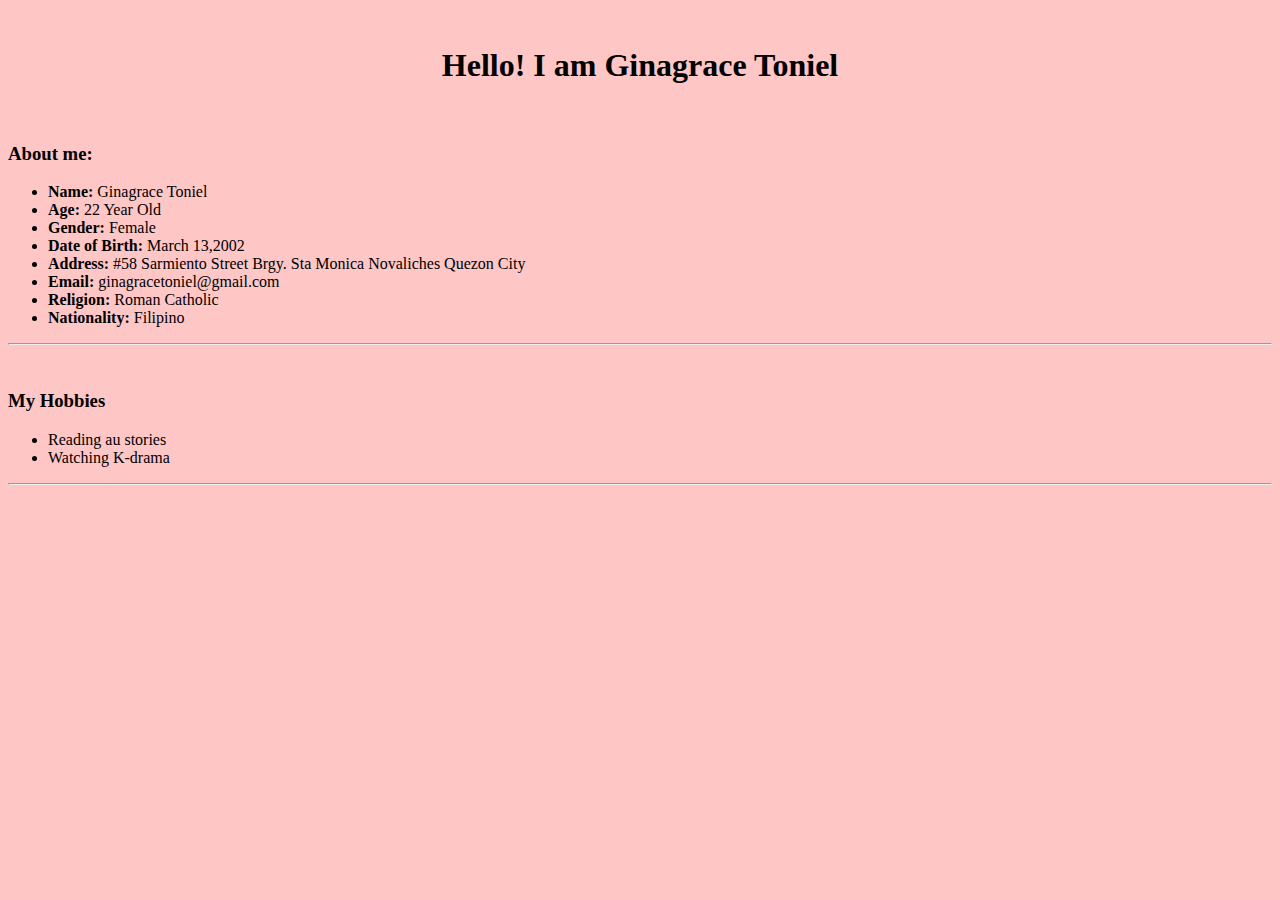
<file: index.html>
<!DOCTYPE html>
<html lang="en">
<head>
    <meta charset="UTF-8">
    <meta name="viewport" content="width=device-width, initial-scale=1.0">
    <title>WHO AM I</title>
    
</head>
<body bgcolor="FFC6C6"> 
    <br>
    <h1 style="text-align: center;">Hello! I am Ginagrace Toniel</h1>
    <br>
    
    <h3><b>About me:</b></h3>
    <ul>
        <li><b>Name:</b> Ginagrace Toniel </li>
        <li><b>Age:</b> 22 Year Old</li>
        <li><b>Gender:</b> Female</li>
        <li><b>Date of Birth:</b> March 13,2002</li>
        <li><b>Address:</b> #58 Sarmiento Street Brgy. Sta Monica Novaliches Quezon City</li>
        <li><b>Email:</b> ginagracetoniel@gmail.com</li>
        <li><b>Religion:</b> Roman Catholic</li>
        <li><b>Nationality:</b> Filipino</li>
    </ul> 
    <hr>
</br>

    <h3><b> My Hobbies </b></h3>
    <ul>
        <li> Reading au stories</li>
        <li> Watching K-drama</li>  
    </ul>
    <hr>

    
</body>
</html>
</file>
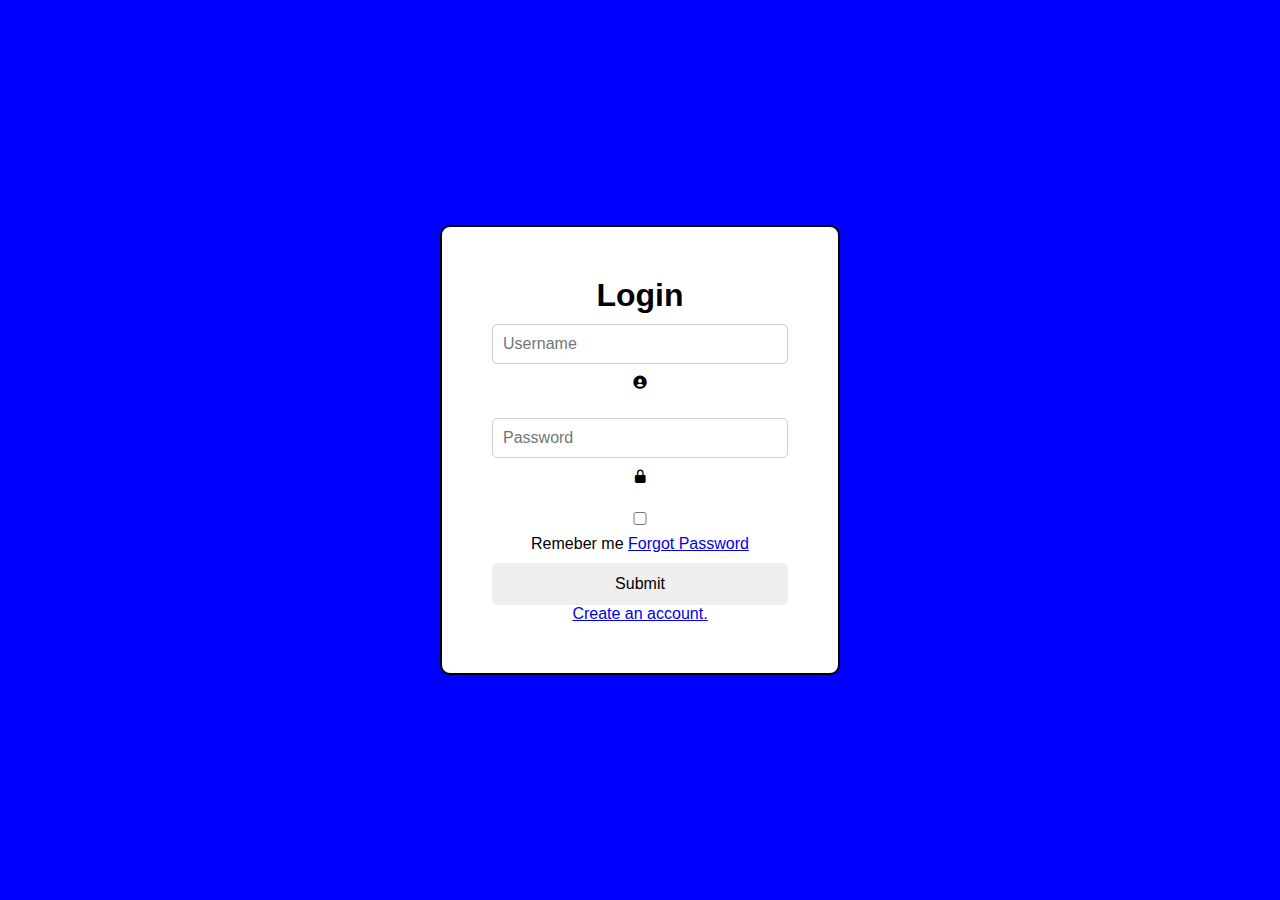
<file: login.html>
<!DOCTYPE html>
<html lang="en">
<head>
    <meta charset="UTF-8">
    <meta name="viewport" content="width=, initial-scale=1.0">
    <link rel="stylesheet" href="style.css">
    <link href='https://unpkg.com/boxicons@2.1.4/css/boxicons.min.css' rel='stylesheet'>

    <title>Login</title>
    
</head>
<body>
    <div class="wrapper">
        <h1>Login</h1>
        <div class="input-box">
            <input type="text" name= ""placeholder= "Username" required>
            <i class='bx bxs-user-circle'></i>
        </div>
        <div class="input-box">
            <input type="password" name= ""placeholder= "Password" required>
            <i class='bx bxs-lock-alt' ></i>
        </div>
        <div class="remember-forgot">
            <label for=""><input type="checkbox"name=""id=""> Remeber me</label>
            <a href="#">Forgot Password</a>
        </div>

        <button type="submit" class="btnSubmit">Submit</button>
       
        <div class="account">
            <a href="#">Create an account.</a>
        </div>
    </div>
</body>
</html>
</file>
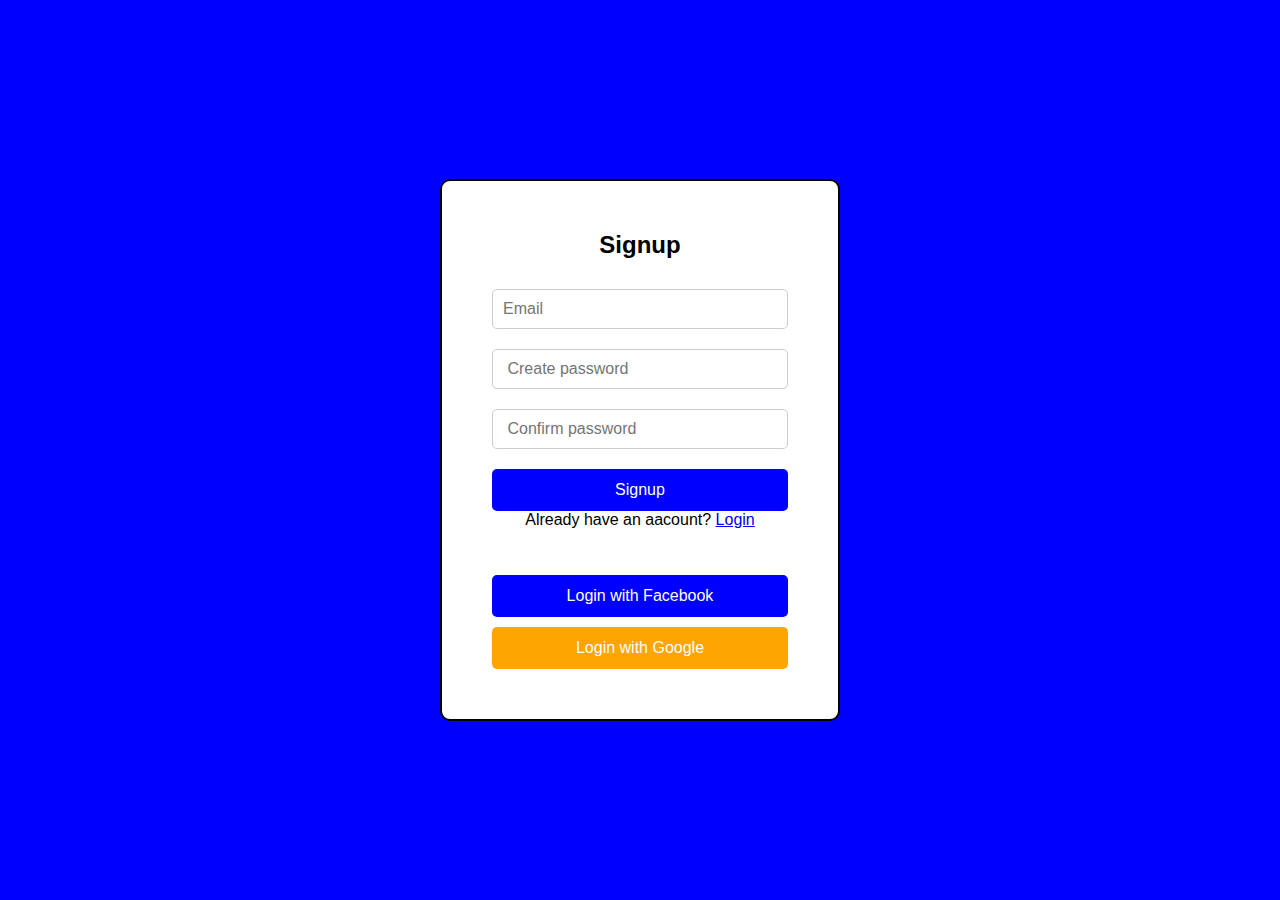
<file: signup.html>
<!DOCTYPE html>
<html lang="en">
<head>
    <meta charset="UTF-8">
    <meta name="viewport" content="width=device-width, initial-scale=1.0">
    <link rel="stylesheet"href ="style.css">
    <link href='https://unpkg.com/boxicons@2.1.4/css/boxicons.min.css' rel='stylesheet'>

    <title>signup</title>
</head>
<body>
    <div class="wrapper">

        <h2>Signup</h2>
        <form action="">
        <div class="email">
            <input type="email" name= ""placeholder= "Email" required> 
        </div>
        
        <div class="password">
            <input type="password" name= ""placeholder= " Create password"  required>  
        </div>

        <div class="Confirm">
            <input type="password" name= ""placeholder= " Confirm password"  required>
        </div>
        
      <button type="signup" class="btnsignup">Signup</button>
      
      <div class="Login">
            <label for=""> Already have an aacount?</label>
        <a href="#">Login</a>
       <br>
       <br>
       <br>

      <div class="Facebook">
        <button type="facebook" class="btnfb">Login with Facebook</button>
        <!-- <i class='bx bxl-facebook-circle' style='color:#0c0b0b'  ></i> -->
    </div>  
        <div class="google">
            <button type="google" class="btngoogle">Login with Google</button>
            <!-- <i class='bx bxl-google'></i> -->
        </div>   
    </div>

        </form>
</body>
</html>
</file>
<file: style.css>
* {
    margin: 0;
    padding: 0;
    font-family: 'Lucida Sans', 'Lucida Sans Regular', 'Lucida Grande', 'Lucida Sans Unicode', Geneva, Verdana, sans-serif;
    box-sizing: border-box;
}

body {
    font-family: Arial, Helvetica, sans-serif;
    background-color: blue;
    display: flex;
    justify-content: center;
    align-items: center;
    height: 100vh;
    width: 100%;
}

.wrapper {
    background-color: white;
    padding: 50px;
    border-radius: 10px;
    border: 2px solid black;
    width: 400px;
    text-align: center;
}

h2 {
    margin-bottom: 20px;
    font-size: 24px;
    color: black;
}

.input-box {
    margin-bottom: 15px;
    width: 100%;
}

input {
    width: 100%;
    padding: 10px;
    margin: 10px 0;
    border-radius: 5px;
    border: 1px solid #ccc;
    font-size: 16px;
    transition: border-color 0.3s ease;
}

button {
    
    width: 100%;
    padding: 12px;
    margin-top: 10px;
    border: none;
    border-radius: 5px;
    font-size: 16px;
}

.btnsignup {
    background-color: blue;
    color: white;
}

.btnsignup:hover {
    background-color: rgb(34, 34, 241);
}

.login {
    margin-top: 15px;
    font-size: 14px;
}

.login a {
    color: black;
    text-decoration: none;
}

.login a:hover {
    color: black;
    text-decoration: underline;
}


button[type="button"] {
    width: 100%;
    padding: 12px;
    margin: 5px 0;
    border-radius: 5px;
    font-size: 16px;
}

.btnfb {
    
    background-color: blue;
    color: white;
}

.btnfb:hover {
    background-color: rgb(45, 45, 246);
}

.btngoogle {
    background-position: left center;
    background-color: orange;
    color: white;
}

.btngoogle:hover {
    background-color:rgb(248, 182, 60);
    color: white;
}
</file>
